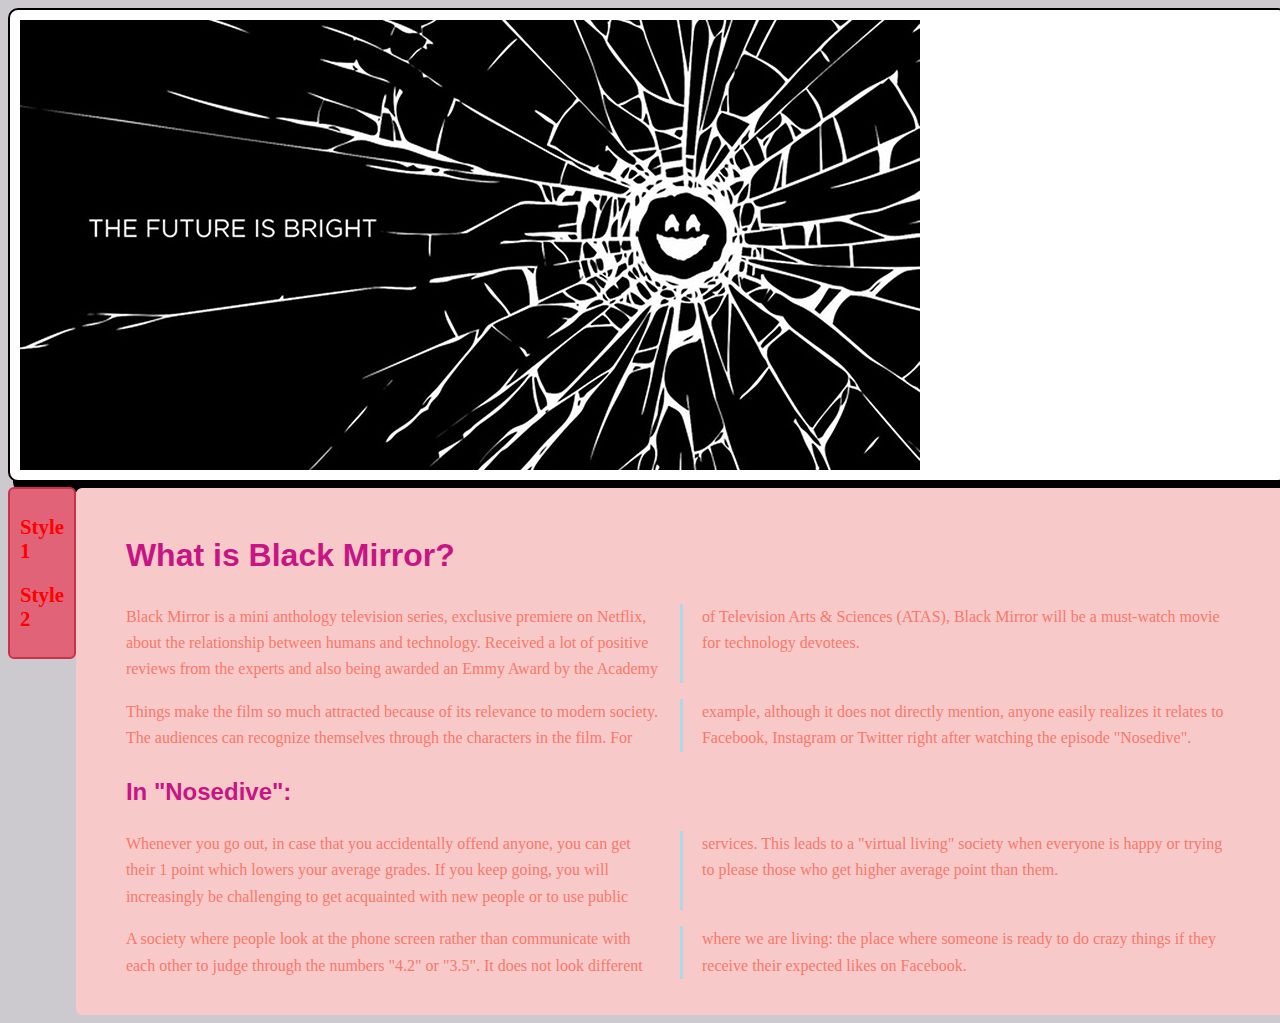
<file: Assignment 2/A2_Mai-Nguyen-Anh-Thu.html>
<!DOCTYPE html>
<html lang="en">

<head>
	<meta charset="UTF-8" />
	<link rel="stylesheet" type="text/css" href="A2_Mai-Nguyen-Anh-Thu_ver.css" />
	<script type="text/javascript" src="linkChange.js"></script>
	<title>A2_Mai Nguyen Anh Thu</title>
</head>

<body>
	<section id="container">
		<header id="myHeader">
			<img src="black-mirror.jpeg" alt="Black Mirror">
		</header>
		<div id="vertical">
			<nav>
				<ul>
					<li><a href="#" id="style1">Style 1</a></li>
					<li><a href="#" id="style2">Style 2</a></li>
				</ul>
			</nav>
			<div class="column-layout">
				<div class="main-column">
					<h1>What is Black Mirror?</h1>
					<p class="p-1">Black Mirror is a mini anthology television series, exclusive premiere on Netflix, about the
						relationship between humans and technology. Received a lot of positive reviews from the experts and also
						being awarded an Emmy Award by the Academy of Television Arts & Sciences (ATAS), Black Mirror will be a
						must-watch movie for technology devotees.</p>
					<p class="p-2">Things make the film so much attracted because of its relevance to modern society. The
						audiences can recognize themselves through the characters in the film. For example, although it does not
						directly mention, anyone easily realizes it relates to Facebook, Instagram or Twitter right after watching
						the episode "Nosedive".</p>
				</div>
				<div class="sidebar-one">
					<h2>In "Nosedive":</h2>
					<p class="p-3">Whenever you go out, in case that you accidentally offend anyone, you can get their 1 point
						which lowers your average grades. If you keep going, you will increasingly be challenging to get acquainted
						with new people or to use public services. This leads to a "virtual living" society when everyone is happy
						or trying to please those who get higher average point than them.
					<p class="p-4">A society where people look at the phone screen rather than communicate with each other to
						judge through the numbers "4.2" or "3.5". It does not look different where we are living: the place where
						someone is ready to do crazy things if they receive their expected likes on Facebook.</p>
				</div>
			</div>
		</div>
	</section>
</body>

</html>
</file>
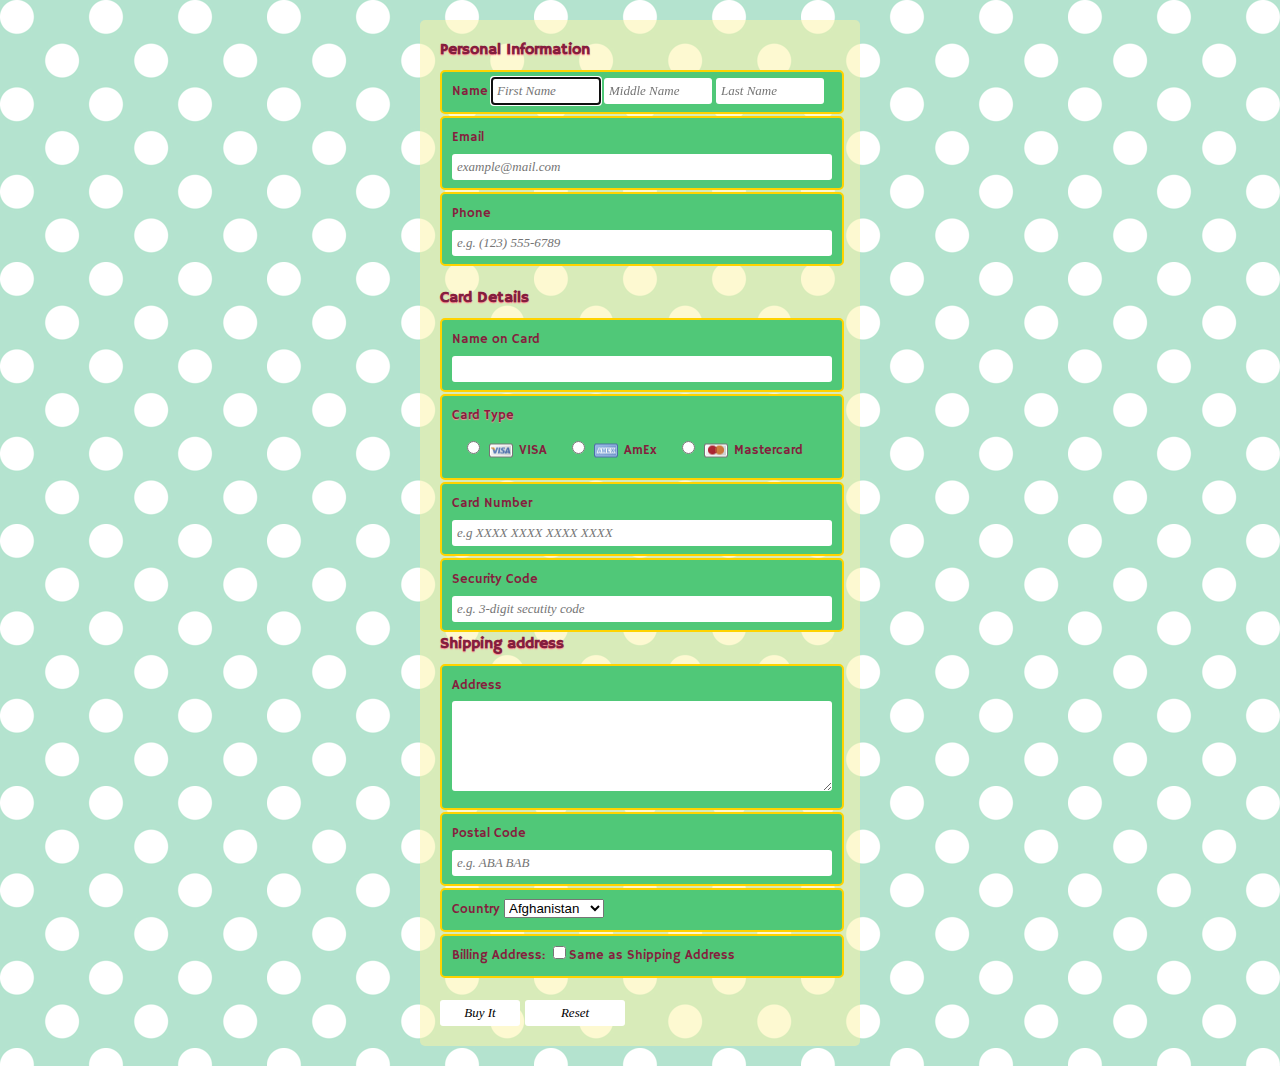
<file: Assignment 3/A3_Mai Nguyen Anh Thu 2.html>
<!doctype html>
<html lang="en">

<head>
	<meta charset="utf-8" />
	<title>Payment Form</title>
	<link rel="stylesheet" type="text/css" href="A3_style2.css" />
	<link href="hattps://fonts.googleapis.com/css?family=Hammersmith+One" rel="stylesheet">
</head>

<body>
	<form id="payment" action="thankyou.php" method="post">
		<div class="sidebar-one">
			<fieldset>
				<legend>Personal Information</legend>
				<ol>
					<li>
						<div id="name">
							<label for="firstname">Name</label>
							<input id="firstname" placeholder="First Name" name="name" type="text" autofocus required />
							<input id="middlename" name="middlename" placeholder="Middle Name" type="text" />
							<input id="lastname" name="lastname" type="text" placeholder="Last Name" />
						</div>
					</li>
					<li>
						<label for="email">Email</label>
						<input id="email" type="text" name="email" placeholder="example@mail.com" />
					</li>
					<li>
						<label for="phone">Phone</label>
						<input type="tel" name="phone" id="phone" placeholder="e.g. (123) 555-6789" />
					</li>
				</ol>
			</fieldset>
			<fieldset>
				<legend>Card Details</legend>
				<ol>
					<li>
						<label for="namecard">Name on Card</label>
						<input id="namecard" type="text" name="namecard" />
					</li>
					<li>
						<fieldset>
							<legend>Card Type</legend>
							<ol>
								<li>
									<input id="visa" type="radio" name="cardtype" />
									<label for="visa">VISA</label>
								</li>
								<li>
									<input id="amex" type="radio" name="cardtype" />
									<label for="amex">AmEx</label>
								</li>
								<li>
									<input id="mastercard" type="radio" name="cardtype" />
									<label for="mastercard">Mastercard</label>
								</li>
							</ol>
						</fieldset>
					</li>
					<li>
						<label for="cardnumber">Card Number</label>
						<input id="cardnumber" type="number" name="cardnumber" placeholder="e.g XXXX XXXX XXXX XXXX" />
					</li>
					<li>
						<label for="secure">Security Code</label>
						<input id="secure" type="number" name="secure" placeholder="e.g. 3-digit secutity code" />
					</li>
				</ol>
			</fieldset>
		</div>
		<div class="sidebar-two">
			<fieldset>
				<legend>Shipping address</legend>
				<ol>
					<li>
						<label for="address">Address</label>
						<textarea id="address" name="address" rows="5"></textarea>
					</li>
					<li>
						<label for="postalcode">Postal Code</label>
						<input id="postalcode" type="text" name="postalcode" placeholder="e.g. ABA BAB">
					</li>
					<li>
						<label for="country">Country</label>
						<select name="country" id="country">
							<option value="AF">Afghanistan</option>
							<option value="AX">Åland Islands</option>
							<option value="AL">Albania</option>
							<option value="DZ">Algeria</option>
							<option value="AS">American Samoa</option>
							<option value="AD">Andorra</option>
							<option value="AO">Angola</option>
							<option value="AI">Anguilla</option>
							<option value="AQ">Antarctica</option>
							<option value="AG">Antigua and Barbuda</option>
							<option value="AR">Argentina</option>
							<option value="AM">Armenia</option>
							<option value="AW">Aruba</option>
							<option value="AU">Australia</option>
							<option value="AT">Austria</option>
							<option value="AZ">Azerbaijan</option>
							<option value="BS">Bahamas</option>
							<option value="BH">Bahrain</option>
							<option value="BD">Bangladesh</option>
							<option value="BB">Barbados</option>
							<option value="BY">Belarus</option>
							<option value="BE">Belgium</option>
							<option value="BZ">Belize</option>
							<option value="BJ">Benin</option>
							<option value="BM">Bermuda</option>
							<option value="BT">Bhutan</option>
							<option value="BO">Bolivia, Plurinational State of</option>
							<option value="BQ">Bonaire, Sint Eustatius and Saba</option>
							<option value="BA">Bosnia and Herzegovina</option>
							<option value="BW">Botswana</option>
							<option value="BV">Bouvet Island</option>
							<option value="BR">Brazil</option>
							<option value="IO">British Indian Ocean Territory</option>
							<option value="BN">Brunei Darussalam</option>
							<option value="BG">Bulgaria</option>
							<option value="BF">Burkina Faso</option>
							<option value="BI">Burundi</option>
							<option value="KH">Cambodia</option>
							<option value="CM">Cameroon</option>
							<option value="CA">Canada</option>
							<option value="CV">Cape Verde</option>
							<option value="KY">Cayman Islands</option>
							<option value="CF">Central African Republic</option>
							<option value="TD">Chad</option>
							<option value="CL">Chile</option>
							<option value="CN">China</option>
							<option value="CX">Christmas Island</option>
							<option value="CC">Cocos (Keeling) Islands</option>
							<option value="CO">Colombia</option>
							<option value="KM">Comoros</option>
							<option value="CG">Congo</option>
							<option value="CD">Congo, the Democratic Republic of the</option>
							<option value="CK">Cook Islands</option>
							<option value="CR">Costa Rica</option>
							<option value="CI">Côte d'Ivoire</option>
							<option value="HR">Croatia</option>
							<option value="CU">Cuba</option>
							<option value="CW">Curaçao</option>
							<option value="CY">Cyprus</option>
							<option value="CZ">Czech Republic</option>
							<option value="DK">Denmark</option>
							<option value="DJ">Djibouti</option>
							<option value="DM">Dominica</option>
							<option value="DO">Dominican Republic</option>
							<option value="EC">Ecuador</option>
							<option value="EG">Egypt</option>
							<option value="SV">El Salvador</option>
							<option value="GQ">Equatorial Guinea</option>
							<option value="ER">Eritrea</option>
							<option value="EE">Estonia</option>
							<option value="ET">Ethiopia</option>
							<option value="FK">Falkland Islands (Malvinas)</option>
							<option value="FO">Faroe Islands</option>
							<option value="FJ">Fiji</option>
							<option value="FI">Finland</option>
							<option value="FR">France</option>
							<option value="GF">French Guiana</option>
							<option value="PF">French Polynesia</option>
							<option value="TF">French Southern Territories</option>
							<option value="GA">Gabon</option>
							<option value="GM">Gambia</option>
							<option value="GE">Georgia</option>
							<option value="DE">Germany</option>
							<option value="GH">Ghana</option>
							<option value="GI">Gibraltar</option>
							<option value="GR">Greece</option>
							<option value="GL">Greenland</option>
							<option value="GD">Grenada</option>
							<option value="GP">Guadeloupe</option>
							<option value="GU">Guam</option>
							<option value="GT">Guatemala</option>
							<option value="GG">Guernsey</option>
							<option value="GN">Guinea</option>
							<option value="GW">Guinea-Bissau</option>
							<option value="GY">Guyana</option>
							<option value="HT">Haiti</option>
							<option value="HM">Heard Island and McDonald Islands</option>
							<option value="VA">Holy See (Vatican City State)</option>
							<option value="HN">Honduras</option>
							<option value="HK">Hong Kong</option>
							<option value="HU">Hungary</option>
							<option value="IS">Iceland</option>
							<option value="IN">India</option>
							<option value="ID">Indonesia</option>
							<option value="IR">Iran, Islamic Republic of</option>
							<option value="IQ">Iraq</option>
							<option value="IE">Ireland</option>
							<option value="IM">Isle of Man</option>
							<option value="IL">Israel</option>
							<option value="IT">Italy</option>
							<option value="JM">Jamaica</option>
							<option value="JP">Japan</option>
							<option value="JE">Jersey</option>
							<option value="JO">Jordan</option>
							<option value="KZ">Kazakhstan</option>
							<option value="KE">Kenya</option>
							<option value="KI">Kiribati</option>
							<option value="KP">Korea, Democratic People's Republic of</option>
							<option value="KR">Korea, Republic of</option>
							<option value="KW">Kuwait</option>
							<option value="KG">Kyrgyzstan</option>
							<option value="LA">Lao People's Democratic Republic</option>
							<option value="LV">Latvia</option>
							<option value="LB">Lebanon</option>
							<option value="LS">Lesotho</option>
							<option value="LR">Liberia</option>
							<option value="LY">Libya</option>
							<option value="LI">Liechtenstein</option>
							<option value="LT">Lithuania</option>
							<option value="LU">Luxembourg</option>
							<option value="MO">Macao</option>
							<option value="MK">Macedonia, the former Yugoslav Republic of</option>
							<option value="MG">Madagascar</option>
							<option value="MW">Malawi</option>
							<option value="MY">Malaysia</option>
							<option value="MV">Maldives</option>
							<option value="ML">Mali</option>
							<option value="MT">Malta</option>
							<option value="MH">Marshall Islands</option>
							<option value="MQ">Martinique</option>
							<option value="MR">Mauritania</option>
							<option value="MU">Mauritius</option>
							<option value="YT">Mayotte</option>
							<option value="MX">Mexico</option>
							<option value="FM">Micronesia, Federated States of</option>
							<option value="MD">Moldova, Republic of</option>
							<option value="MC">Monaco</option>
							<option value="MN">Mongolia</option>
							<option value="ME">Montenegro</option>
							<option value="MS">Montserrat</option>
							<option value="MA">Morocco</option>
							<option value="MZ">Mozambique</option>
							<option value="MM">Myanmar</option>
							<option value="NA">Namibia</option>
							<option value="NR">Nauru</option>
							<option value="NP">Nepal</option>
							<option value="NL">Netherlands</option>
							<option value="NC">New Caledonia</option>
							<option value="NZ">New Zealand</option>
							<option value="NI">Nicaragua</option>
							<option value="NE">Niger</option>
							<option value="NG">Nigeria</option>
							<option value="NU">Niue</option>
							<option value="NF">Norfolk Island</option>
							<option value="MP">Northern Mariana Islands</option>
							<option value="NO">Norway</option>
							<option value="OM">Oman</option>
							<option value="PK">Pakistan</option>
							<option value="PW">Palau</option>
							<option value="PS">Palestinian Territory, Occupied</option>
							<option value="PA">Panama</option>
							<option value="PG">Papua New Guinea</option>
							<option value="PY">Paraguay</option>
							<option value="PE">Peru</option>
							<option value="PH">Philippines</option>
							<option value="PN">Pitcairn</option>
							<option value="PL">Poland</option>
							<option value="PT">Portugal</option>
							<option value="PR">Puerto Rico</option>
							<option value="QA">Qatar</option>
							<option value="RE">Réunion</option>
							<option value="RO">Romania</option>
							<option value="RU">Russian Federation</option>
							<option value="RW">Rwanda</option>
							<option value="BL">Saint Barthélemy</option>
							<option value="SH">Saint Helena, Ascension and Tristan da Cunha</option>
							<option value="KN">Saint Kitts and Nevis</option>
							<option value="LC">Saint Lucia</option>
							<option value="MF">Saint Martin (French part)</option>
							<option value="PM">Saint Pierre and Miquelon</option>
							<option value="VC">Saint Vincent and the Grenadines</option>
							<option value="WS">Samoa</option>
							<option value="SM">San Marino</option>
							<option value="ST">Sao Tome and Principe</option>
							<option value="SA">Saudi Arabia</option>
							<option value="SN">Senegal</option>
							<option value="RS">Serbia</option>
							<option value="SC">Seychelles</option>
							<option value="SL">Sierra Leone</option>
							<option value="SG">Singapore</option>
							<option value="SX">Sint Maarten (Dutch part)</option>
							<option value="SK">Slovakia</option>
							<option value="SI">Slovenia</option>
							<option value="SB">Solomon Islands</option>
							<option value="SO">Somalia</option>
							<option value="ZA">South Africa</option>
							<option value="GS">South Georgia and the South Sandwich Islands</option>
							<option value="SS">South Sudan</option>
							<option value="ES">Spain</option>
							<option value="LK">Sri Lanka</option>
							<option value="SD">Sudan</option>
							<option value="SR">Suriname</option>
							<option value="SJ">Svalbard and Jan Mayen</option>
							<option value="SZ">Swaziland</option>
							<option value="SE">Sweden</option>
							<option value="CH">Switzerland</option>
							<option value="SY">Syrian Arab Republic</option>
							<option value="TW">Taiwan, Province of China</option>
							<option value="TJ">Tajikistan</option>
							<option value="TZ">Tanzania, United Republic of</option>
							<option value="TH">Thailand</option>
							<option value="TL">Timor-Leste</option>
							<option value="TG">Togo</option>
							<option value="TK">Tokelau</option>
							<option value="TO">Tonga</option>
							<option value="TT">Trinidad and Tobago</option>
							<option value="TN">Tunisia</option>
							<option value="TR">Turkey</option>
							<option value="TM">Turkmenistan</option>
							<option value="TC">Turks and Caicos Islands</option>
							<option value="TV">Tuvalu</option>
							<option value="UG">Uganda</option>
							<option value="UA">Ukraine</option>
							<option value="AE">United Arab Emirates</option>
							<option value="GB">United Kingdom</option>
							<option value="US">United States</option>
							<option value="UM">United States Minor Outlying Islands</option>
							<option value="UY">Uruguay</option>
							<option value="UZ">Uzbekistan</option>
							<option value="VU">Vanuatu</option>
							<option value="VE">Venezuela, Bolivarian Republic of</option>
							<option value="VN">Viet Nam</option>
							<option value="VG">Virgin Islands, British</option>
							<option value="VI">Virgin Islands, U.S.</option>
							<option value="WF">Wallis and Futuna</option>
							<option value="EH">Western Sahara</option>
							<option value="YE">Yemen</option>
							<option value="ZM">Zambia</option>
							<option value="ZW">Zimbabwe</option>
						</select>
					</li>
					<li>
						<label for="billing"> Billing Address:</label>
						<input id="billing" type="checkbox" name="same" value="same" />Same as Shipping Address
					</li>
				</ol>
			</fieldset>
			<fieldset>
				<button type="submit" id="form-inline">Buy It</button>
				<input type="reset">
			</fieldset>
		</div>
	</form>
</body>

</html>
</file>
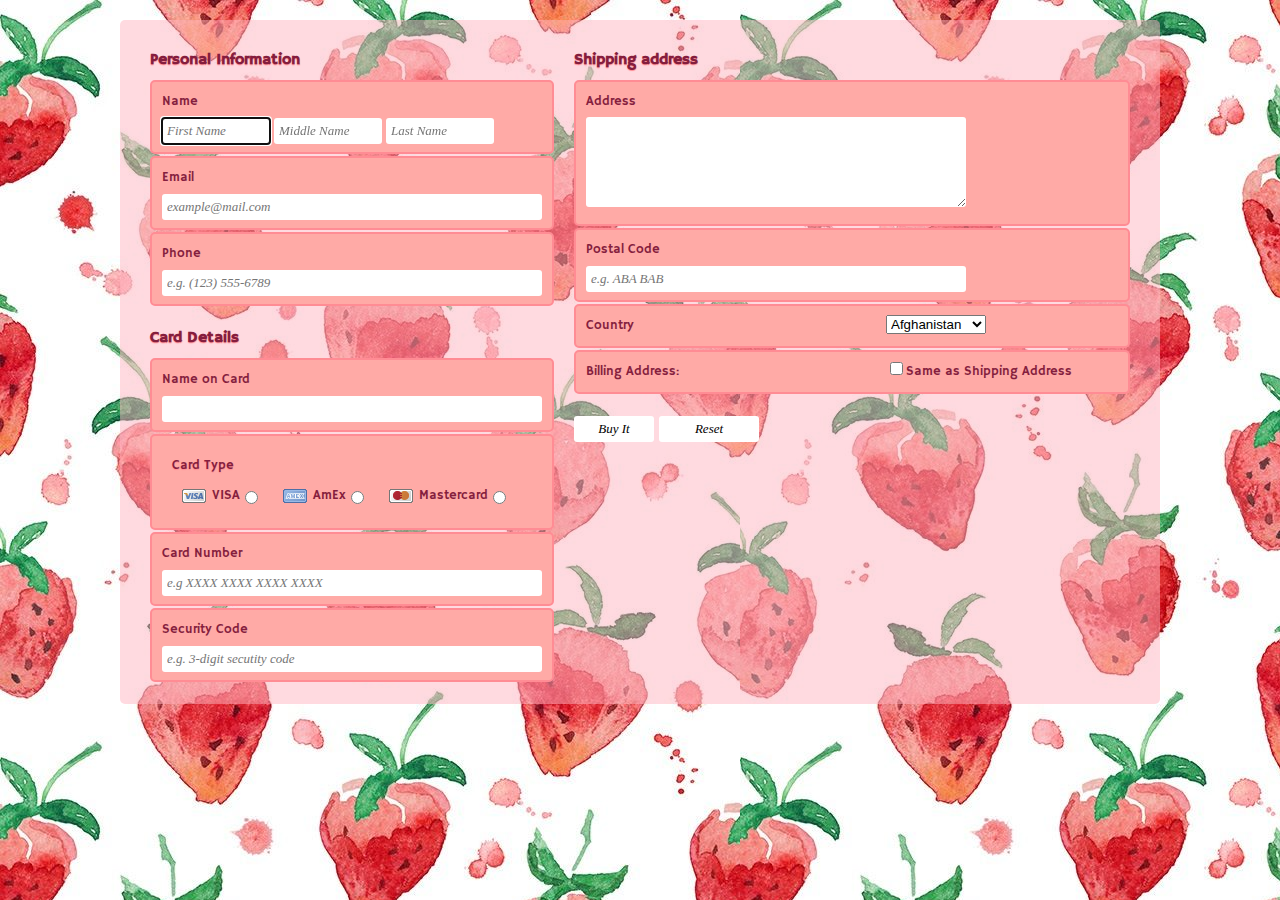
<file: Assignment 3/A3_Mai Nguyen Anh Thu.html>
<!doctype html>
<html lang="en">

<head>
	<meta charset="utf-8" />
	<title>Payment Form</title>
	<link rel="stylesheet" type="text/css" href="A3_style.css" />
	<link href="hattps://fonts.googleapis.com/css?family=Hammersmith+One" rel="stylesheet">
</head>

<body>
	<form id="payment" action="thankyou.php" method="post">
		<div class="sidebar-one">
			<fieldset>
				<legend>Personal Information</legend>
				<ol>
					<li>
						<div id="name">
							<label for="firstname">Name</label>
							<input id="firstname" placeholder="First Name" name="name" type="text" autofocus required />
							<input id="middlename" name="middlename" placeholder="Middle Name" type="text" />
							<input id="lastname" name="lastname" type="text" placeholder="Last Name" />
						</div>
					</li>
					<li>
						<label for="email">Email</label>
						<input id="email" type="text" name="email" placeholder="example@mail.com" />
					</li>
					<li>
						<label for="phone">Phone</label>
						<input type="tel" name="phone" id="phone" placeholder="e.g. (123) 555-6789" />
					</li>
				</ol>
			</fieldset>
			<fieldset>
				<legend>Card Details</legend>
				<ol>
					<li>
						<label for="namecard">Name on Card</label>
						<input id="namecard" type="text" name="namecard" />
					</li>
					<li>
						<fieldset>
							<legend>Card Type</legend>
							<ol>
								<li>
									<input id="visa" type="radio" name="cardtype" />
									<label for="visa">VISA</label>
								</li>
								<li>
									<input id="amex" type="radio" name="cardtype" />
									<label for="amex">AmEx</label>
								</li>
								<li>
									<input id="mastercard" type="radio" name="cardtype" />
									<label for="mastercard">Mastercard</label>
								</li>
							</ol>
						</fieldset>
					</li>
					<li>
						<label for="cardnumber">Card Number</label>
						<input id="cardnumber" type="number" name="cardnumber" placeholder="e.g XXXX XXXX XXXX XXXX" />
					</li>
					<li>
						<label for="secure">Security Code</label>
						<input id="secure" type="number" name="secure" placeholder="e.g. 3-digit secutity code" />
					</li>
				</ol>
			</fieldset>
		</div>
		<div class="sidebar-two">
			<fieldset>
				<legend>Shipping address</legend>
				<ol>
					<li>
						<label for="address">Address</label>
						<textarea id="address" name="address" rows="5"></textarea>
					</li>
					<li>
						<label for="postalcode">Postal Code</label>
						<input id="postalcode" type="text" name="postalcode" placeholder="e.g. ABA BAB">
					</li>
					<li>
						<label for="country">Country</label>
						<select name="country" id="country">
							<option value="AF">Afghanistan</option>
							<option value="AX">Åland Islands</option>
							<option value="AL">Albania</option>
							<option value="DZ">Algeria</option>
							<option value="AS">American Samoa</option>
							<option value="AD">Andorra</option>
							<option value="AO">Angola</option>
							<option value="AI">Anguilla</option>
							<option value="AQ">Antarctica</option>
							<option value="AG">Antigua and Barbuda</option>
							<option value="AR">Argentina</option>
							<option value="AM">Armenia</option>
							<option value="AW">Aruba</option>
							<option value="AU">Australia</option>
							<option value="AT">Austria</option>
							<option value="AZ">Azerbaijan</option>
							<option value="BS">Bahamas</option>
							<option value="BH">Bahrain</option>
							<option value="BD">Bangladesh</option>
							<option value="BB">Barbados</option>
							<option value="BY">Belarus</option>
							<option value="BE">Belgium</option>
							<option value="BZ">Belize</option>
							<option value="BJ">Benin</option>
							<option value="BM">Bermuda</option>
							<option value="BT">Bhutan</option>
							<option value="BO">Bolivia, Plurinational State of</option>
							<option value="BQ">Bonaire, Sint Eustatius and Saba</option>
							<option value="BA">Bosnia and Herzegovina</option>
							<option value="BW">Botswana</option>
							<option value="BV">Bouvet Island</option>
							<option value="BR">Brazil</option>
							<option value="IO">British Indian Ocean Territory</option>
							<option value="BN">Brunei Darussalam</option>
							<option value="BG">Bulgaria</option>
							<option value="BF">Burkina Faso</option>
							<option value="BI">Burundi</option>
							<option value="KH">Cambodia</option>
							<option value="CM">Cameroon</option>
							<option value="CA">Canada</option>
							<option value="CV">Cape Verde</option>
							<option value="KY">Cayman Islands</option>
							<option value="CF">Central African Republic</option>
							<option value="TD">Chad</option>
							<option value="CL">Chile</option>
							<option value="CN">China</option>
							<option value="CX">Christmas Island</option>
							<option value="CC">Cocos (Keeling) Islands</option>
							<option value="CO">Colombia</option>
							<option value="KM">Comoros</option>
							<option value="CG">Congo</option>
							<option value="CD">Congo, the Democratic Republic of the</option>
							<option value="CK">Cook Islands</option>
							<option value="CR">Costa Rica</option>
							<option value="CI">Côte d'Ivoire</option>
							<option value="HR">Croatia</option>
							<option value="CU">Cuba</option>
							<option value="CW">Curaçao</option>
							<option value="CY">Cyprus</option>
							<option value="CZ">Czech Republic</option>
							<option value="DK">Denmark</option>
							<option value="DJ">Djibouti</option>
							<option value="DM">Dominica</option>
							<option value="DO">Dominican Republic</option>
							<option value="EC">Ecuador</option>
							<option value="EG">Egypt</option>
							<option value="SV">El Salvador</option>
							<option value="GQ">Equatorial Guinea</option>
							<option value="ER">Eritrea</option>
							<option value="EE">Estonia</option>
							<option value="ET">Ethiopia</option>
							<option value="FK">Falkland Islands (Malvinas)</option>
							<option value="FO">Faroe Islands</option>
							<option value="FJ">Fiji</option>
							<option value="FI">Finland</option>
							<option value="FR">France</option>
							<option value="GF">French Guiana</option>
							<option value="PF">French Polynesia</option>
							<option value="TF">French Southern Territories</option>
							<option value="GA">Gabon</option>
							<option value="GM">Gambia</option>
							<option value="GE">Georgia</option>
							<option value="DE">Germany</option>
							<option value="GH">Ghana</option>
							<option value="GI">Gibraltar</option>
							<option value="GR">Greece</option>
							<option value="GL">Greenland</option>
							<option value="GD">Grenada</option>
							<option value="GP">Guadeloupe</option>
							<option value="GU">Guam</option>
							<option value="GT">Guatemala</option>
							<option value="GG">Guernsey</option>
							<option value="GN">Guinea</option>
							<option value="GW">Guinea-Bissau</option>
							<option value="GY">Guyana</option>
							<option value="HT">Haiti</option>
							<option value="HM">Heard Island and McDonald Islands</option>
							<option value="VA">Holy See (Vatican City State)</option>
							<option value="HN">Honduras</option>
							<option value="HK">Hong Kong</option>
							<option value="HU">Hungary</option>
							<option value="IS">Iceland</option>
							<option value="IN">India</option>
							<option value="ID">Indonesia</option>
							<option value="IR">Iran, Islamic Republic of</option>
							<option value="IQ">Iraq</option>
							<option value="IE">Ireland</option>
							<option value="IM">Isle of Man</option>
							<option value="IL">Israel</option>
							<option value="IT">Italy</option>
							<option value="JM">Jamaica</option>
							<option value="JP">Japan</option>
							<option value="JE">Jersey</option>
							<option value="JO">Jordan</option>
							<option value="KZ">Kazakhstan</option>
							<option value="KE">Kenya</option>
							<option value="KI">Kiribati</option>
							<option value="KP">Korea, Democratic People's Republic of</option>
							<option value="KR">Korea, Republic of</option>
							<option value="KW">Kuwait</option>
							<option value="KG">Kyrgyzstan</option>
							<option value="LA">Lao People's Democratic Republic</option>
							<option value="LV">Latvia</option>
							<option value="LB">Lebanon</option>
							<option value="LS">Lesotho</option>
							<option value="LR">Liberia</option>
							<option value="LY">Libya</option>
							<option value="LI">Liechtenstein</option>
							<option value="LT">Lithuania</option>
							<option value="LU">Luxembourg</option>
							<option value="MO">Macao</option>
							<option value="MK">Macedonia, the former Yugoslav Republic of</option>
							<option value="MG">Madagascar</option>
							<option value="MW">Malawi</option>
							<option value="MY">Malaysia</option>
							<option value="MV">Maldives</option>
							<option value="ML">Mali</option>
							<option value="MT">Malta</option>
							<option value="MH">Marshall Islands</option>
							<option value="MQ">Martinique</option>
							<option value="MR">Mauritania</option>
							<option value="MU">Mauritius</option>
							<option value="YT">Mayotte</option>
							<option value="MX">Mexico</option>
							<option value="FM">Micronesia, Federated States of</option>
							<option value="MD">Moldova, Republic of</option>
							<option value="MC">Monaco</option>
							<option value="MN">Mongolia</option>
							<option value="ME">Montenegro</option>
							<option value="MS">Montserrat</option>
							<option value="MA">Morocco</option>
							<option value="MZ">Mozambique</option>
							<option value="MM">Myanmar</option>
							<option value="NA">Namibia</option>
							<option value="NR">Nauru</option>
							<option value="NP">Nepal</option>
							<option value="NL">Netherlands</option>
							<option value="NC">New Caledonia</option>
							<option value="NZ">New Zealand</option>
							<option value="NI">Nicaragua</option>
							<option value="NE">Niger</option>
							<option value="NG">Nigeria</option>
							<option value="NU">Niue</option>
							<option value="NF">Norfolk Island</option>
							<option value="MP">Northern Mariana Islands</option>
							<option value="NO">Norway</option>
							<option value="OM">Oman</option>
							<option value="PK">Pakistan</option>
							<option value="PW">Palau</option>
							<option value="PS">Palestinian Territory, Occupied</option>
							<option value="PA">Panama</option>
							<option value="PG">Papua New Guinea</option>
							<option value="PY">Paraguay</option>
							<option value="PE">Peru</option>
							<option value="PH">Philippines</option>
							<option value="PN">Pitcairn</option>
							<option value="PL">Poland</option>
							<option value="PT">Portugal</option>
							<option value="PR">Puerto Rico</option>
							<option value="QA">Qatar</option>
							<option value="RE">Réunion</option>
							<option value="RO">Romania</option>
							<option value="RU">Russian Federation</option>
							<option value="RW">Rwanda</option>
							<option value="BL">Saint Barthélemy</option>
							<option value="SH">Saint Helena, Ascension and Tristan da Cunha</option>
							<option value="KN">Saint Kitts and Nevis</option>
							<option value="LC">Saint Lucia</option>
							<option value="MF">Saint Martin (French part)</option>
							<option value="PM">Saint Pierre and Miquelon</option>
							<option value="VC">Saint Vincent and the Grenadines</option>
							<option value="WS">Samoa</option>
							<option value="SM">San Marino</option>
							<option value="ST">Sao Tome and Principe</option>
							<option value="SA">Saudi Arabia</option>
							<option value="SN">Senegal</option>
							<option value="RS">Serbia</option>
							<option value="SC">Seychelles</option>
							<option value="SL">Sierra Leone</option>
							<option value="SG">Singapore</option>
							<option value="SX">Sint Maarten (Dutch part)</option>
							<option value="SK">Slovakia</option>
							<option value="SI">Slovenia</option>
							<option value="SB">Solomon Islands</option>
							<option value="SO">Somalia</option>
							<option value="ZA">South Africa</option>
							<option value="GS">South Georgia and the South Sandwich Islands</option>
							<option value="SS">South Sudan</option>
							<option value="ES">Spain</option>
							<option value="LK">Sri Lanka</option>
							<option value="SD">Sudan</option>
							<option value="SR">Suriname</option>
							<option value="SJ">Svalbard and Jan Mayen</option>
							<option value="SZ">Swaziland</option>
							<option value="SE">Sweden</option>
							<option value="CH">Switzerland</option>
							<option value="SY">Syrian Arab Republic</option>
							<option value="TW">Taiwan, Province of China</option>
							<option value="TJ">Tajikistan</option>
							<option value="TZ">Tanzania, United Republic of</option>
							<option value="TH">Thailand</option>
							<option value="TL">Timor-Leste</option>
							<option value="TG">Togo</option>
							<option value="TK">Tokelau</option>
							<option value="TO">Tonga</option>
							<option value="TT">Trinidad and Tobago</option>
							<option value="TN">Tunisia</option>
							<option value="TR">Turkey</option>
							<option value="TM">Turkmenistan</option>
							<option value="TC">Turks and Caicos Islands</option>
							<option value="TV">Tuvalu</option>
							<option value="UG">Uganda</option>
							<option value="UA">Ukraine</option>
							<option value="AE">United Arab Emirates</option>
							<option value="GB">United Kingdom</option>
							<option value="US">United States</option>
							<option value="UM">United States Minor Outlying Islands</option>
							<option value="UY">Uruguay</option>
							<option value="UZ">Uzbekistan</option>
							<option value="VU">Vanuatu</option>
							<option value="VE">Venezuela, Bolivarian Republic of</option>
							<option value="VN">Viet Nam</option>
							<option value="VG">Virgin Islands, British</option>
							<option value="VI">Virgin Islands, U.S.</option>
							<option value="WF">Wallis and Futuna</option>
							<option value="EH">Western Sahara</option>
							<option value="YE">Yemen</option>
							<option value="ZM">Zambia</option>
							<option value="ZW">Zimbabwe</option>
						</select>
					</li>
					<li>
						<label for="billing"> Billing Address:</label>
						<input id="billing" type="checkbox" name="same" value="same" />Same as Shipping Address
					</li>
				</ol>
			</fieldset>
			<fieldset>
				<button type="submit" id="form-inline">Buy It</button>
				<input type="reset">
			</fieldset>
		</div>
	</form>
</body>

</html>
</file>
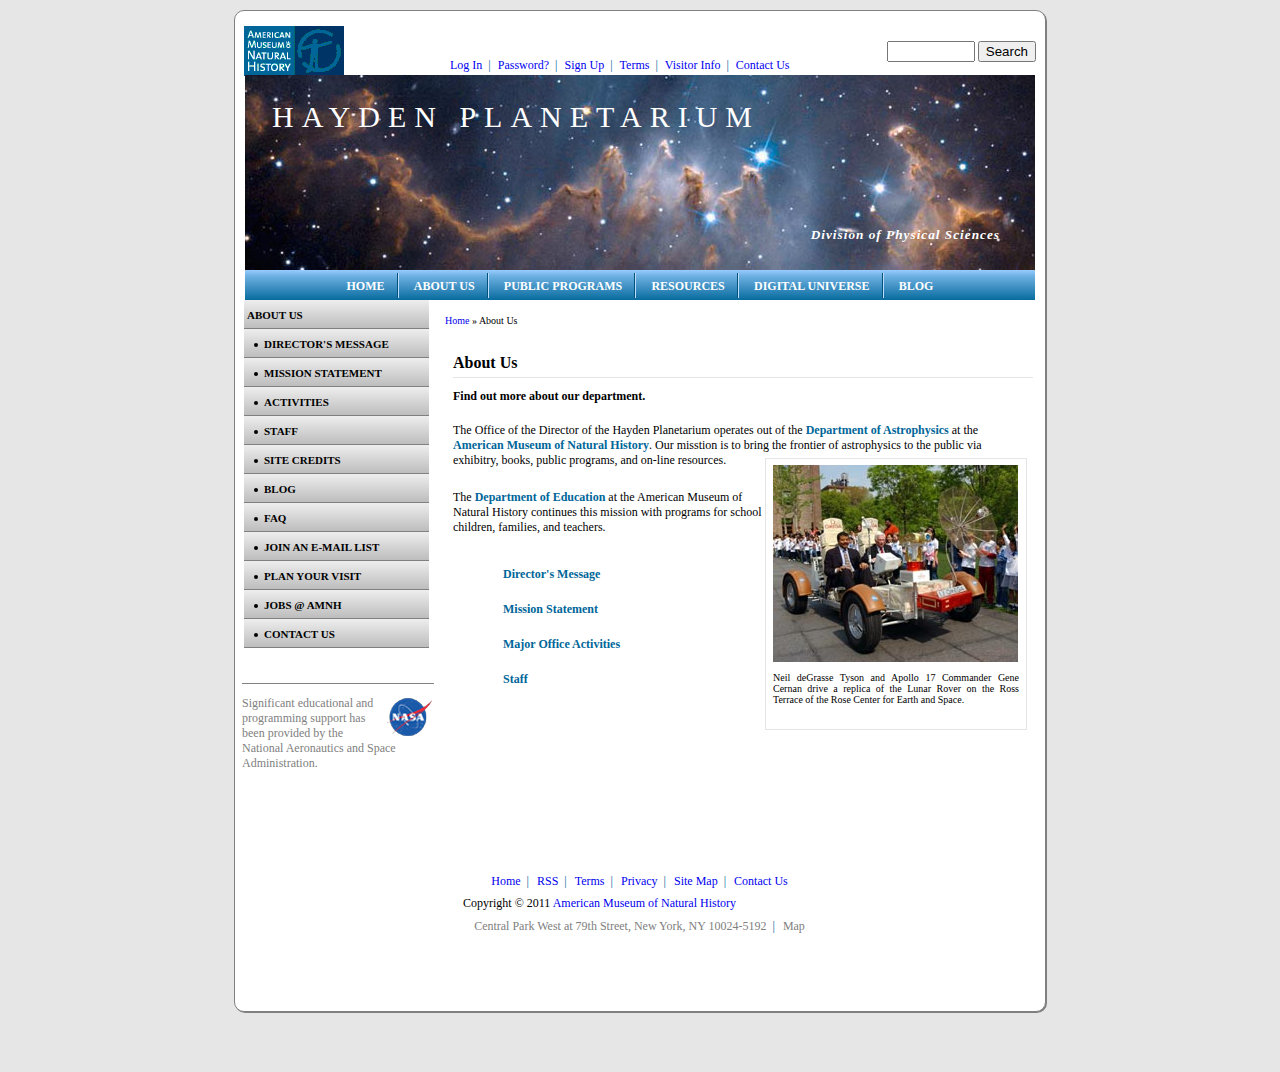
<file: Assignment 4/mock.html>
<!doctype html>
<html lang="en">

<head>
	<meta charset="utf-8" />
	<title>Hayden Planetarium</title>
	<link rel="stylesheet" type="text/css" href="mockstyle.css">
</head>

<body>
	<div id="container">
		<div id="header">
			<span class="search">
				<input type="text" name="search" />
				<button type="button">Search</button>
			</span>
		</div>
		<nav id="above">
			<img src="logo.png" alt="logo" />
			<ul>
				<li><a href="#">Log In</a></li>
				<li><a href="#">Password?</a></li>
				<li><a href="#">Sign Up</a></li>
				<li><a href="#">Terms</a></li>
				<li><a href="#">Visitor Info</a></li>
				<li><a href="#">Contact Us</a></li>
			</ul>
		</nav>
		<header>
			<div>
				<h2>HAYDEN PLANETARIUM</h2>
				<h5>Division of Physical Sciences</h5>
			</div>
		</header>
		<nav id="hor">
			<ul>
				<li><a href="#">HOME</a></li>
				<li><a href="#">ABOUT US</a></li>
				<li><a href="#">PUBLIC PROGRAMS</a></li>
				<li><a href="#">RESOURCES</a></li>
				<li><a href="#">DIGITAL UNIVERSE</a></li>
				<li><a href="#">BLOG</a></li>
			</ul>
		</nav>
		<div id="ver">
			<ul>
				<li><a href="#">ABOUT US</a></li>
				<li><a href="#">DIRECTOR'S MESSAGE</a></li>
				<li><a href="#">MISSION STATEMENT</a></li>
				<li><a href="#">ACTIVITIES</a></li>
				<li><a href="#">STAFF</a></li>
				<li><a href="#">SITE CREDITS</a></li>
				<li><a href="#">BLOG</a></li>
				<li><a href="#">FAQ</a></li>
				<li><a href="#">JOIN AN E-MAIL LIST</a></li>
				<li><a href="#">PLAN YOUR VISIT</a></li>
				<li><a href="#">JOBS @ AMNH</a></li>
				<li><a href="#">CONTACT US</a></li>
			</ul>
		</div>
		<aside>
			<p><img src="nasalogo.png" class="nasalogo" alt="nasalogo">Significant educational and programming support has
				been provided by the National Aeronautics and Space Administration.</p>
		</aside>
		<nav id="home">
			<p><a href="#">Home </a>&#187; About Us</p>
		</nav>
		<section id="content">
			<h2>About Us</h2>
			<article>
				<h3>Find out more about our department.</h3>
				<p>The Office of the Director of the Hayden Planetarium operates out of the <a href="#">Department of
						Astrophysics</a> at the <a href="#">American Museum of Natural History</a>. Our misstion is to bring the
					frontier of astrophysics to the public via exhibitry, books, public programs, and on-line resources.</p>
				<p class="second">The<a href="#"> Department of Education</a> at the American Museum of Natural History
					continues this mission with programs for school children, families, and teachers.</p>
				<ul>
					<li><a href="#">Director's Message</a></li>
					<li><a href="#">Mission Statement</a></li>
					<li><a href="#">Major Office Activities</a></li>
					<li><a href="#">Staff</a></li>
				</ul>
			</article>
		</section>
		<figure>
			<p><img src="rover.jpg" alt="rover" /></p>
			<figcaption>Neil deGrasse Tyson and Apollo 17 Commander Gene Cernan drive a replica of the Lunar Rover on the Ross
				Terrace of the Rose Center for Earth and Space.</figcaption>
		</figure>
		<footer>
			<nav id="last">
				<ul>
					<li><a href="#">Home</a></li>
					<li><a href="#">RSS</a></li>
					<li><a href="#">Terms</a></li>
					<li><a href="#">Privacy</a></li>
					<li><a href="#">Site Map</a></li>
					<li><a href="#">Contact Us</a></li>
				</ul>
			</nav>
			<div id="copy">
				<p>Copyright &#169; 2011 <a id="a4" href="#">American Museum of Natural History</a></p>
			</div>
			<nav id="address">
				<ul>
					<li><a>Central Park West at 79th Street, New York, NY 10024-5192</a></li>
					<li><a href="#">Map</a></li>
				</ul>
			</nav>
		</footer>
	</div>
</body>

</html>
</file>
<file: Assignment 2/A2_Mai-Nguyen-Anh-Thu_ver.css>
body {
	width: 100%;
	padding: 0px;
	background-color: #ccc9cf;
	font-family: cursive;
}

#myHeader {
	display: block;
	/*width:900px;*/
	height: 450px;
	padding: 10px;
	margin: 5px auto;
	border-radius: 10px;
	background: white;
	border: black solid 2px;
	box-shadow: 5px 10px;
}


h1,
h2 {
	color: #C71585;
	font-family: 'Arimo', sans-serif;
}

p {
	font-family: 'Lobster', cursive;
}


nav {
	background-color: #e06377;
	border: 2px solid #c83349;
	font-weight: bold;
	color: #f7786b;
	margin: 0px auto;
	border-radius: 6px;
}

nav ul {
	text-align: left;
	justify-content: space-around;
	list-style: none;
	padding: 0px;
}

nav ul li {
	padding: 10px;
	border: none;
}

nav ul li a {
	color: #eeac99;
	text-decoration: none;
	font-size: 1.3em;
}

nav ul li: hover,
nav ul li a:focus {
	background-color: #6D6;
}

@media(min-width: 768px) {


	nav ul li {
		border: none;
		flex: 1;
	}

	#vertical {
		display: flex;
		align-items: flex-start;
	}

	.p-1 {
		column-count: 2;
		column-gap: 40px;
		column-rule-style: solid;
		column-rule-color: lightblue;

	}

	.p-2 {
		column-count: 2;
		column-gap: 40px;
		column-rule-style: solid;
		column-rule-color: lightblue;

	}

	.p-3 {
		column-count: 2;
		column-gap: 40px;
		column-rule-style: solid;
		column-rule-color: lightblue;

	}

	.p-4 {
		column-count: 2;
		column-gap: 40px;
		column-rule-style: solid;
		column-rule-color: lightblue;
	}

}

a {
	font-family: 'Baloo Thambi', cursive;
	color: blue;
}

a:link {
	color: red;
	text-decoration: none;
}

a:visited {
	color: #f77800;
	text-decoration: none;
}

a:hover {
	color: orange;
	text-decoration: none;
}

a:active {
	color: green;
	text-decoration: none;
}

.column-layout {
	max-width: 1300px;
	background-color: #f7cac9;
	margin: 1px auto 0 auto;
	line-height: 1.65;
	padding: 20px 50px;
	border-radius: 6px;
}

.main-column {
	color: #f7786b;
}

.sidebar-one {
	color: #f7786b;
}
</file>
<file: Assignment 3/A3_style2.css>
html,
body,
h1,
form,
fieldset,
legend,
ol,
li {
	margin: 0;
	padding: 0;
	font-family: 'Hammersmith One', sans-serif;
}

body {
	background-image: url('floral.png');
	color: #111111;
	font-family: Georgia, "Times New Roman", Times, serif;
	padding: 20px;
}

form#payment {
	background-color: rgba(252, 244, 163, .5);
	border-radius: 5px;
	padding: 20px;
	width: 400px;
	margin: 0px auto;
}

form#payment fieldset {
	border: 0px;
	margin: 0px;
	/*khiáº¿n cho hai cá»™t cÃ³ khoáº£ng giá»¯a*/
	margin-bottom: 20px;
	color: #851e3e;
}

form#payment fieldset:last-of-type {
	margin-bottom: 0px;
}

form#payment legend {
	color: #851e3e;
	font-size: 16px;
	font-weight: bold;
	padding-bottom: 10px;
	text-shadow: 0px 1px 1px #FF8C94;
}

form#payment fieldset fieldset legend {
	font-size: 13px;
	font-weight: normal;
	padding-bottom: 0px;
}

form#payment ol li {
	background: #50C878;
	border: 2px solid #FFD300;
	border-radius: 5px;
	line-height: 30px;
	list-style: none;
	padding: 5px 10px;
	margin-bottom: 2px;
	font-size: 13px;
}

form#payment ol ol li {
	background: none;
	border: none;
	float: left;
}

form#payment label {
	font-size: 13px;
	width: 300px;
}

form#payment fieldset fieldset label {
	background: none no-repeat left 50%;
	line-height: 20px;
	padding: 0px 0px 0px 30px;
	width: auto;
}

form#payment label[for='visa'] {
	background-image: url('visa.gif');
}

form#payment label[for='amex'] {
	background-image: url('amex.gif');
}

form#payment label[for='mastercard'] {
	background-image: url('mastercard.gif');
}

form#payment input#secure,
form#payment textarea,
form#payment input#phone,
form#payment input#email,
form#payment input#namecard,
form#payment input#cardnumber,
form#payment input#postalcode

/*,
	form#payment input[type='name']*/
	{
	background: #FFF;
	border: none;
	border-radius: 3px;
	font: italic 13px Georgia, "Times New Roman", Times, serif;
	padding: 5px;
	width: 370px;
}

form#payment input#firstname,
form input#lastname,
form input#middlename {
	width: 98px;
	background: #FFF;
	border: none;
	border-radius: 3px;
	font: italic 13px Georgia, "Times New Roman", Times, serif;
	padding: 5px;
}

form#payment input:focus,
form#payment textarea:focus {
	background: #eaeaea;
}

form#payment input[type='radio'] {
	margin-right: 5px;
}

form#payment button {
	color: black;
	background: #FFF;
	border: none;
	border-radius: 3px;
	font: italic 13px Georgia, "Times New Roman", Times, serif;
	padding: 5px;
	width: 80px;
}

form#payment input[type='reset'] {
	width: 100px;
	color: black;
	background: #FFF;
	border: none;
	border-radius: 3px;
	font: italic 13px Georgia, "Times New Roman", Times, serif;
	padding: 5px;
	width: 100px;
}

select {
	width: 100px;
}

/*.sidebar-two {
	flex: 2;
	order: 2;
}
.sidebar-one {
	flex: 1;
	order: 1;
	justify-content: space-between;
	color: #f7786b;
}
*/
</file>
<file: Assignment 3/A3_style.css>
html,
body,
h1,
form,
fieldset,
legend,
ol,
li {
	margin: 0;
	padding: 0;
	font-family: 'Hammersmith One', sans-serif;
}

body {
	background-image: url('fruit.jpg');
	color: #111111;
	font-family: Georgia, "Times New Roman", Times, serif;
	padding: 20px;
}

form#payment {
	background-color: rgba(255, 182, 193, .5);
	/*	background:#FFD3B5;*/
	border-radius: 5px;
	padding: 20px;
	width: 1000px;
	margin: 0px auto;
	display: flex;
}

form#payment fieldset {
	border: 0px;
	margin: 10px;
	/*khiáº¿n cho hai cá»™t cÃ³ khoáº£ng giá»¯a*/
	margin-bottom: 20px;
	color: #851e3e;
}

form#payment fieldset:last-of-type {
	margin-bottom: 0px;
}

form#payment legend {
	color: #851e3e;
	font-size: 16px;
	font-weight: bold;
	padding-bottom: 10px;
	text-shadow: 0px 1px 1px #FF8C94;
}

form#payment fieldset fieldset legend {
	font-size: 13px;
	font-weight: normal;
	padding-bottom: 0px;
}

form#payment ol li {
	background: #FFAAA6;
	border: 2px solid #FF8C94;
	border-radius: 5px;
	line-height: 30px;
	list-style: none;
	padding: 5px 10px;
	margin-bottom: 2px;
	font-size: 13px;
}

form#payment ol ol li {
	background: none;
	border: none;
	float: left;
}

form#payment label[for='address'] {
	float: left;
}

form#payment label {
	/*	float:left;*/
	font-size: 13px;
	width: 300px;
}

form#payment fieldset fieldset label {
	background: none no-repeat left 50%;
	line-height: 20px;
	padding: 0px 0px 0px 30px;
	width: auto;
}

form#payment label[for='visa'] {
	background-image: url('visa.gif');
}

form#payment label[for='amex'] {
	background-image: url('amex.gif');
}

form#payment label[for='mastercard'] {
	background-image: url('mastercard.gif');
}

form#payment input#secure,
form#payment textarea,
form#payment input#phone,
form#payment input#email,
form#payment input#namecard,
form#payment input#cardnumber,
form#payment input#postalcode

/*,
	form#payment input[type='name']*/
	{
	background: #FFF;
	border: none;
	border-radius: 3px;
	font: italic 13px Georgia, "Times New Roman", Times, serif;
	padding: 5px;
	width: 370px;
}

form#payment input#firstname,
form input#lastname,
form input#middlename {
	width: 98px;
	background: #FFF;
	border: none;
	border-radius: 3px;
	font: italic 13px Georgia, "Times New Roman", Times, serif;
	padding: 5px;
}

form#payment input:focus,
form#payment textarea:focus {
	background: #eaeaea;
}

form#payment input[type='radio'] {
	margin-right: 5px;
}

form#payment button {
	color: black;
	background: #FFF;
	border: none;
	border-radius: 3px;
	font: italic 13px Georgia, "Times New Roman", Times, serif;
	padding: 5px;
	width: 80px;
}

form#payment input[type='reset'] {
	width: 100px;
	color: black;
	background: #FFF;
	border: none;
	border-radius: 3px;
	font: italic 13px Georgia, "Times New Roman", Times, serif;
	padding: 5px;
	width: 100px;
}

select {
	width: 100px;
}

.sidebar-two {
	flex: 2;
	order: 2;
}

.sidebar-one {
	flex: 1;
	order: 1;
	justify-content: space-between;
	color: #f7786b;
}

html,
body,
h1,
form,
fieldset,
legend,
ol,
li {
	margin: 0;
	padding: 0;
	font-family: 'Hammersmith One', sans-serif;
}

body {
	background-image: url('fruit.jpg');
	color: #111111;
	font-family: Georgia, "Times New Roman", Times, serif;
	padding: 20px;
}

form#payment {
	background-color: rgba(255, 182, 193, .5);
	/*	background:#FFD3B5;*/
	border-radius: 5px;
	padding: 20px;
	width: 1000px;
	margin: 0px auto;
	display: flex;
}

form#payment fieldset {
	border: 0px;
	margin: 10px;
	/*khiáº¿n cho hai cá»™t cÃ³ khoáº£ng giá»¯a*/
	margin-bottom: 20px;
	color: #851e3e;
}

form#payment fieldset:last-of-type {
	margin-bottom: 0px;
}

form#payment legend {
	color: #851e3e;
	font-size: 16px;
	font-weight: bold;
	padding-bottom: 10px;
	text-shadow: 0px 1px 1px #FF8C94;
}

form#payment fieldset fieldset legend {
	font-size: 13px;
	font-weight: normal;
	padding-bottom: 0px;
}

form#payment ol li {
	background: #FFAAA6;
	border: 2px solid #FF8C94;
	border-radius: 5px;
	line-height: 30px;
	list-style: none;
	padding: 5px 10px;
	margin-bottom: 2px;
	font-size: 13px;
}

form#payment ol ol li {
	background: none;
	border: none;
	float: left;
}

form#payment label {
	float: left;
	font-size: 13px;
	width: 300px;
}

form#payment fieldset fieldset label {
	background: none no-repeat left 50%;
	line-height: 20px;
	padding: 0px 0px 0px 30px;
	width: auto;
}

form#payment label[for='visa'] {
	background-image: url('visa.gif');
}

form#payment label[for='amex'] {
	background-image: url('amex.gif');
}

form#payment label[for='mastercard'] {
	background-image: url('mastercard.gif');
}

form#payment input#secure,
form#payment textarea,
form#payment input#phone,
form#payment input#email,
form#payment input#namecard,
form#payment input#cardnumber,
form#payment input#postalcode

/*,
	form#payment input[type='name']*/
	{
	background: #FFF;
	border: none;
	border-radius: 3px;
	font: italic 13px Georgia, "Times New Roman", Times, serif;
	padding: 5px;
	width: 370px;
}

form#payment input#firstname,
form input#lastname,
form input#middlename {
	width: 98px;
	background: #FFF;
	border: none;
	border-radius: 3px;
	font: italic 13px Georgia, "Times New Roman", Times, serif;
	padding: 5px;
}

form#payment input:focus,
form#payment textarea:focus {
	background: #eaeaea;
}

form#payment input[type='radio'] {
	margin-right: 5px;
}

form#payment button {
	color: black;
	background: #FFF;
	border: none;
	border-radius: 3px;
	font: italic 13px Georgia, "Times New Roman", Times, serif;
	padding: 5px;
	width: 80px;
}

form#payment input[type='reset'] {
	width: 100px;
	color: black;
	background: #FFF;
	border: none;
	border-radius: 3px;
	font: italic 13px Georgia, "Times New Roman", Times, serif;
	padding: 5px;
	width: 100px;
}

select {
	width: 100px;
}

.sidebar-two {
	flex: 2;
	order: 2;
}

.sidebar-one {
	flex: 1;
	order: 1;
	justify-content: space-between;
	color: #f7786b;
}
</file>
<file: Assignment 4/mockstyle.css>
html,
body,
section,
p,
h3,
header,
footer,
div,
article,
aside,
li {
	padding: 0px;
	font-family: Verdana;
}

#container {
	background-color: #FFF;
	display: block;
	border: 1px solid gray;
	box-shadow: 1px 1px gray;
	margin: 10px auto;
	border-radius: 10px;
	position: relative;
	width: 810px;
	height: 1000px;
}

#header {
	margin: -30px 0px 0px 0px;
}

header {
	width: 100%;
	height: 195px;
	background-image: url("headerBackground.jpg");
	background-position: center;
	background-repeat: no-repeat;
	position: relative;
	top: 39px;
}

body {
	background-color: #E6E6E6;
	min-height: 100%;
}

#above img {
	float: left;
	padding-top: 45px;
	padding-left: 9px;
}

#above ul li {
	font-size: 12px;
	position: relative;
	top: 68px;
	text-decoration: none;
}

#above li a {
	padding-left: 5px;
	padding-right: 6px;
	padding: 3px;
	text-decoration: none;
}

#above ul a:hover {
	color: red;
}

#above a:visited {
	color: #07629F;
}

#above ul li:after {
	color: #006699;
	content: " |";
}

#above ul li:last-of-type:after {
	content: "";
}

header h2 {
	font-weight: normal;
	font-size: 30px;
	color: #FFF;
	position: relative;
	top: 25px;
	right: 72px;
	letter-spacing: 8px;
}

h5 {
	color: #FFF;
	font-style: italic;
	position: absolute;
	right: 45px;
	top: 130px;
	letter-spacing: 1px;
}

#hor {
	width: 790px;
	background-color: #0D9AE0;
	position: relative;
	left: 10px;
	top: 39px;
	right: 10px;
	background: linear-gradient(to bottom, #99CCFF 0%, #6EB0E2 20%, #086B9E 100%);
	font-size: 13px;
}

#hor li a {
	position: relative;
	bottom: 5px;
	color: #FFF;
	padding: 12px;
	font-size: 12px;
	font-weight: bold;
	text-decoration: none;
}

#hor ul a:hover {
	color: red;
}

#hor ul li:after {
	content: url("primaryMenuBorder.png");
	position: relative;
	top: 3px;
}

#hor ul li:last-of-type:after {
	content: "";
}

span {
	font-size: .8em;
	position: relative;
	right: 9px;
	top: 60px;
}

.search {
	float: right;
}

input {
	width: 80px;
}

nav {
	height: 30px;
	line-height: 30px;
	text-align: center;
}

nav ul,
nav ul li {
	display: inline;
	margin: 0px auto;
	padding: 0px;
}

#ver {
	position: relative;
	top: 27px;
	left: 9px;
	list-style-position: inside;
	font-size: 12px;
}

#ver ul {
	padding-left: 0px;
}

#ver ul li {
	width: 175px;
	height: 28px;
	line-height: 30px;
	border-bottom: 1px solid;
	border-color: grey;
	background: linear-gradient(#EEEEEE, #BDBDBD);
	padding-left: 10px;
}

#ver ul li:first-of-type {
	list-style-type: none;
}

#ver a:first-of-type {
	position: relative;
}

#ver li a {
	text-decoration: none;
	font-weight: bold;
	font-size: 11px;
	position: relative;
	left: -7px;
	color: black;
}

#ver ul a:hover {
	color: red;
}

#ver a:visited {
	color: black;
}

aside {
	position: relative;
	top: 50px;
	left: 7px;
	border-top: 1px solid;
	width: 192px;
	font-size: 12px;
	color: gray;
}

aside img {
	float: right;
	display: inline-block;
	padding: 2px;
}

#home {
	font-size: 10px;
	position: absolute;
	left: 210px;
	bottom: 685px;
}

#home a {
	text-decoration: none;
}

#home a:visited {
	color: #07629F;
}

#home a:hover {
	color: red;
}

#content h2 {
	font-size: 16px;
	font-weight: bold;
	position: relative;
	left: 218px;
	bottom: 380px;
	border-bottom: 1px solid;
	border-color: #E4E4E4;
	width: 580px;
	padding-bottom: 5px;
}

h3 {
	font-weight: bold;
	font-size: 14px;
	position: relative;
	bottom: 7px;
	font-size: 12px;
	font-weight: bold;
}

article {
	font-size: 12px;
	position: relative;
	left: 218px;
	bottom: 375px;
	width: 550px;
}

article p {
	padding-bottom: 10px;
}

.second {
	width: 310px;
}

article li {
	list-style-type: none;
	padding: 10px;
}

article a {
	font-weight: bold;
	color: #006699;
	text-decoration: none;
}

figure {
	border: 1px solid;
	border-color: #E4E4E4;
	width: 260px;
	height: 270px;
	position: relative;
	left: 490px;
	bottom: 630px;
}

figure img {
	position: relative;
	left: 7px;
	top: -10px;
}

figcaption {
	margin: 7px 7px 7px 7px;
	position: relative;
	bottom: 20px;
	font-size: 10px;
	text-align: justify;
}

footer {
	position: relative;
	line-height: 0.5px;
	bottom: 510px;
	font-size: 12px;
}

footer li a {
	padding-left: 5px;
	padding-right: 6px;
	text-decoration: none;
}

footer p {
	position: relative;
	left: 250px;
	bottom: 5px;
}

footer ul li:after {
	color: black;
}

footer ul a:visited {
	color: #07629F;
}

#last ul li:after {
	color: #006699;
	content: "|";
}

#last ul li:last-of-type:after {
	content: "";
}

#copy {
	position: relative;
	right: 22px;
}

#copy a:visited {
	color: #07629F;
}

#address ul li {
	position: relative;
	bottom: 10px;
}

#address ul li:after {
	color: #006699;
	content: "|";
}

#address ul li:last-of-type:after {
	content: "";
}

#address a:visited {
	color: #07629F;
}

#a4 {
	text-decoration: none;
}

#address a {
	color: grey;
}
</file>
